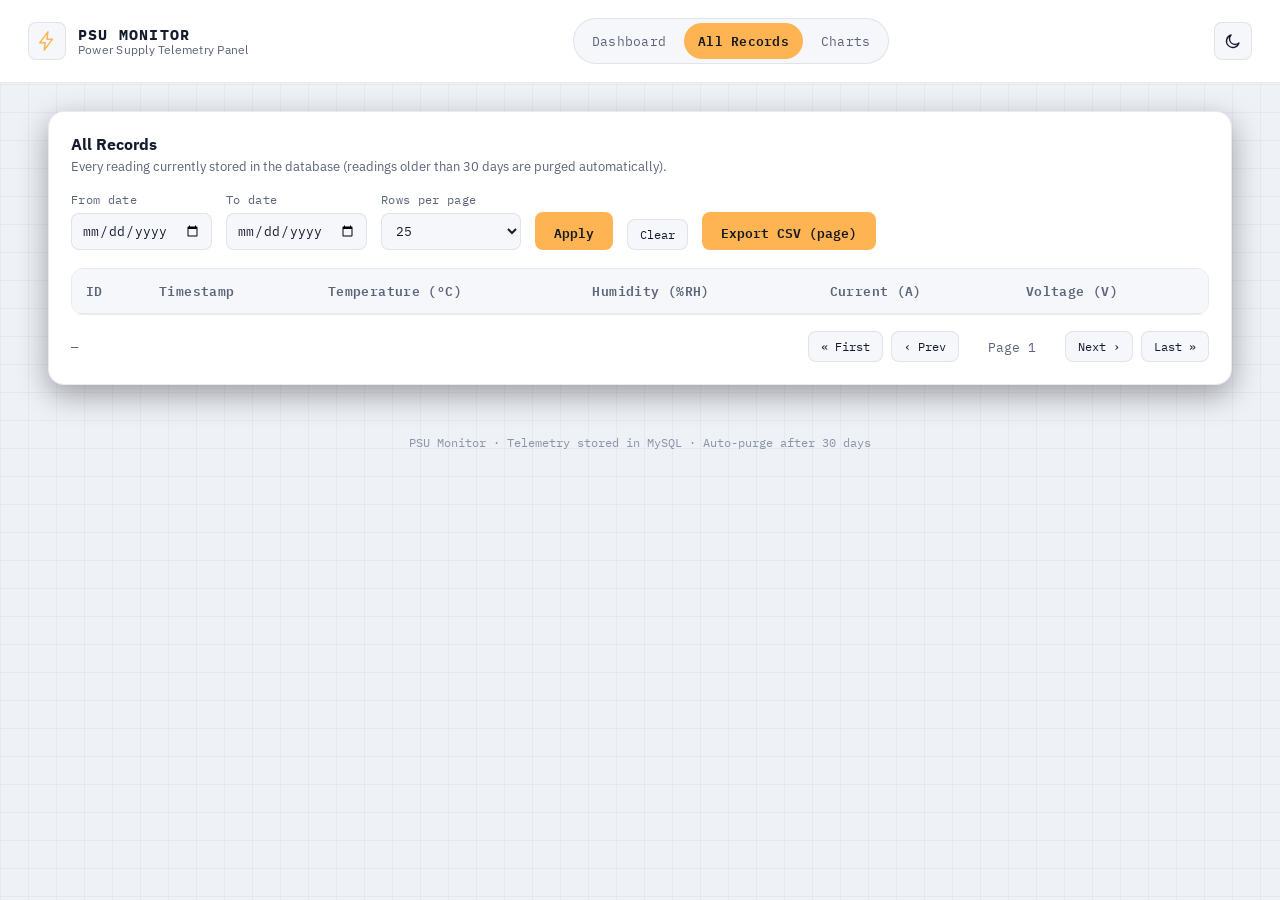
<file: coolroom_WEB/power-monitor/records.html>
<!DOCTYPE html>
<html lang="en" data-theme="dark">
<head>
<meta charset="UTF-8">
<meta name="viewport" content="width=device-width, initial-scale=1.0">
<title>All Records — PSU Monitor</title>

<link rel="preconnect" href="https://fonts.googleapis.com">
<link rel="preconnect" href="https://fonts.gstatic.com" crossorigin>
<link href="https://fonts.googleapis.com/css2?family=IBM+Plex+Mono:wght@400;500;600;700&family=IBM+Plex+Sans:wght@400;500;600;700&display=swap" rel="stylesheet">

<link rel="stylesheet" href="css/style.css">
</head>
<body>

<div class="scan-overlay" aria-hidden="true"></div>

<header class="topbar">
  <div class="brand">
    <span class="brand-mark" aria-hidden="true">
      <svg viewBox="0 0 24 24" width="22" height="22" fill="none" stroke="currentColor" stroke-width="1.6">
        <path d="M13 2 4 14h6l-1 8 9-12h-6l1-8Z" stroke-linejoin="round" stroke-linecap="round"/>
      </svg>
    </span>
    <div class="brand-text">
      <span class="brand-title">PSU MONITOR</span>
      <span class="brand-sub">Power Supply Telemetry Panel</span>
    </div>
  </div>

  <nav class="site-nav" aria-label="Site sections">
    <a href="index.html" class="nav-link">Dashboard</a>
    <a href="records.html" class="nav-link active">All Records</a>
    <a href="charts.html" class="nav-link">Charts</a>
  </nav>

  <div class="topbar-right">
    <button class="theme-toggle" id="themeToggle" type="button" aria-label="Toggle dark and light mode" title="Toggle theme">
      <svg class="icon-sun" viewBox="0 0 24 24" width="18" height="18" fill="none" stroke="currentColor" stroke-width="1.8">
        <circle cx="12" cy="12" r="4.2"/>
        <path d="M12 2.5v2M12 19.5v2M4.2 4.2l1.5 1.5M18.3 18.3l1.5 1.5M2.5 12h2M19.5 12h2M4.2 19.8l1.5-1.5M18.3 5.7l1.5-1.5" stroke-linecap="round"/>
      </svg>
      <svg class="icon-moon" viewBox="0 0 24 24" width="18" height="18" fill="none" stroke="currentColor" stroke-width="1.8">
        <path d="M20 14.5A8.5 8.5 0 1 1 9.5 4 6.8 6.8 0 0 0 20 14.5Z" stroke-linejoin="round"/>
      </svg>
    </button>
  </div>
</header>

<main class="dashboard">

  <section class="records-panel" aria-label="All stored readings">
    <div class="records-head">
      <h2>All Records</h2>
      <p class="records-sub">Every reading currently stored in the database (readings older than 30 days are purged automatically).</p>
    </div>

    <div class="records-filters">
      <div class="control-group">
        <label for="filterFrom">From date</label>
        <input type="date" id="filterFrom">
      </div>

      <div class="control-group">
        <label for="filterTo">To date</label>
        <input type="date" id="filterTo">
      </div>

      <div class="control-group">
        <label for="perPage">Rows per page</label>
        <select id="perPage">
          <option value="10">10</option>
          <option value="25" selected>25</option>
          <option value="50">50</option>
          <option value="100">100</option>
        </select>
      </div>

      <button class="btn-primary" id="applyFilters" type="button">Apply</button>
      <button class="page-btn" id="clearFilters" type="button">Clear</button>
      <button class="btn-primary" id="exportCsv" type="button">Export CSV (page)</button>
    </div>

    <div class="table-scroll">
      <table class="records-table">
        <thead>
          <tr>
            <th>ID</th>
            <th>Timestamp</th>
            <th>Temperature (°C)</th>
            <th>Humidity (%RH)</th>
            <th>Current (A)</th>
            <th>Voltage (V)</th>
          </tr>
        </thead>
        <tbody id="recordsBody"></tbody>
      </table>
      <div class="table-empty" id="recordsEmpty" style="display:none;">No records match this filter.</div>
    </div>

    <div class="pagination-bar">
      <span class="pagination-info" id="paginationInfo">—</span>
      <div class="pagination-controls">
        <button class="page-btn" id="firstPageBtn" type="button">« First</button>
        <button class="page-btn" id="prevPageBtn" type="button">‹ Prev</button>
        <span class="page-indicator" id="pageIndicator">Page 1</span>
        <button class="page-btn" id="nextPageBtn" type="button">Next ›</button>
        <button class="page-btn" id="lastPageBtn" type="button">Last »</button>
      </div>
    </div>
  </section>

</main>

<footer class="footer">
  <span>PSU Monitor · Telemetry stored in MySQL · Auto-purge after 30 days</span>
</footer>

<script src="js/theme.js"></script>
<script src="js/records.js"></script>
</body>
</html>
</file>
<file: coolroom_WEB/power-monitor/css/style.css>
/* =========================================================
   PSU MONITOR — design tokens
   Instrument-panel aesthetic: dark navy chassis, phosphor
   amber / cyan / red / blue readouts, monospaced digits.
   ========================================================= */

:root {
  --font-mono: 'IBM Plex Mono', ui-monospace, SFMono-Regular, monospace;
  --font-sans: 'IBM Plex Sans', -apple-system, BlinkMacSystemFont, sans-serif;

  --accent-temp:   #FF7A66;
  --accent-hum:    #5B9DFF;
  --accent-current:#FFB454;
  --accent-volt:   #4FD1C5;

  --radius-lg: 16px;
  --radius-md: 12px;
  --radius-sm: 8px;

  --shadow-soft: 0 10px 30px rgba(0,0,0,0.35);
  --transition: 180ms ease;
}

/* ---- Dark theme (default) ---- */
[data-theme="dark"] {
  --bg: #0B1120;
  --bg-grid: rgba(255,255,255,0.035);
  --panel: #121A2E;
  --panel-alt: #171F36;
  --border: rgba(255,255,255,0.09);
  --text: #E7ECF3;
  --text-dim: #8B96AB;
  --text-faint: #5C6580;
  --track: rgba(255,255,255,0.08);
  --glow-mix: screen;
}

/* ---- Light theme ---- */
[data-theme="light"] {
  --bg: #EEF1F6;
  --bg-grid: rgba(15,23,42,0.035);
  --panel: #FFFFFF;
  --panel-alt: #F5F7FB;
  --border: rgba(15,23,42,0.09);
  --text: #141B2D;
  --text-dim: #5B6478;
  --text-faint: #8A93A8;
  --track: rgba(15,23,42,0.08);
  --glow-mix: multiply;
}

* { box-sizing: border-box; }

html, body {
  margin: 0;
  padding: 0;
  background: var(--bg);
  color: var(--text);
  font-family: var(--font-sans);
  transition: background var(--transition), color var(--transition);
}

body {
  background-image:
    linear-gradient(var(--bg-grid) 1px, transparent 1px),
    linear-gradient(90deg, var(--bg-grid) 1px, transparent 1px);
  background-size: 28px 28px;
  min-height: 100vh;
}

::selection { background: var(--accent-current); color: #14181f; }

button { font-family: inherit; }

/* subtle CRT-ish scanline overlay, purely decorative, very low opacity */
.scan-overlay {
  position: fixed;
  inset: 0;
  pointer-events: none;
  z-index: 999;
  background: repeating-linear-gradient(
    to bottom,
    rgba(255,255,255,0.015) 0px,
    rgba(255,255,255,0.015) 1px,
    transparent 1px,
    transparent 3px
  );
  mix-blend-mode: var(--glow-mix);
  opacity: .5;
}

/* =========================================================
   Topbar
   ========================================================= */

.topbar {
  display: flex;
  align-items: center;
  justify-content: space-between;
  padding: 18px 28px;
  border-bottom: 1px solid var(--border);
  background: var(--panel);
  position: sticky;
  top: 0;
  z-index: 20;
  flex-wrap: wrap;
  row-gap: 12px;
}

.brand { display: flex; align-items: center; gap: 12px; }

.brand-mark {
  display: flex;
  align-items: center;
  justify-content: center;
  width: 38px;
  height: 38px;
  border-radius: var(--radius-sm);
  background: var(--panel-alt);
  border: 1px solid var(--border);
  color: var(--accent-current);
}

.brand-text { display: flex; flex-direction: column; line-height: 1.15; }

.brand-title {
  font-family: var(--font-mono);
  font-weight: 700;
  font-size: 15px;
  letter-spacing: 0.08em;
}

.brand-sub {
  font-size: 11.5px;
  color: var(--text-dim);
  letter-spacing: 0.02em;
}

.topbar-right { display: flex; align-items: center; gap: 14px; }

.site-nav {
  display: flex;
  align-items: center;
  gap: 4px;
  background: var(--panel-alt);
  border: 1px solid var(--border);
  border-radius: 999px;
  padding: 4px;
}

.nav-link {
  font-family: var(--font-mono);
  font-size: 12.5px;
  letter-spacing: 0.02em;
  color: var(--text-dim);
  text-decoration: none;
  padding: 7px 14px;
  border-radius: 999px;
  transition: background var(--transition), color var(--transition);
}

.nav-link:hover { color: var(--text); }

.nav-link.active {
  background: var(--accent-current);
  color: #14181f;
  font-weight: 600;
}

.live-indicator {
  display: flex;
  align-items: center;
  gap: 8px;
  padding: 7px 12px;
  border-radius: 999px;
  background: var(--panel-alt);
  border: 1px solid var(--border);
  font-family: var(--font-mono);
  font-size: 12px;
  color: var(--text-dim);
}

.live-dot {
  width: 7px;
  height: 7px;
  border-radius: 50%;
  background: var(--accent-volt);
  box-shadow: 0 0 8px var(--accent-volt);
  animation: pulse 1.8s ease-in-out infinite;
}

@keyframes pulse {
  0%, 100% { opacity: 1; transform: scale(1); }
  50% { opacity: .45; transform: scale(0.8); }
}

.live-label { color: var(--accent-volt); font-weight: 600; letter-spacing: 0.06em; }
.live-time { color: var(--text-faint); }

.theme-toggle {
  display: flex;
  align-items: center;
  justify-content: center;
  width: 38px;
  height: 38px;
  border-radius: var(--radius-sm);
  border: 1px solid var(--border);
  background: var(--panel-alt);
  color: var(--text);
  cursor: pointer;
  transition: border-color var(--transition), color var(--transition);
}
.theme-toggle:hover { border-color: var(--accent-current); color: var(--accent-current); }
.theme-toggle:focus-visible { outline: 2px solid var(--accent-current); outline-offset: 2px; }

.icon-moon { display: none; }
[data-theme="light"] .icon-sun { display: none; }
[data-theme="light"] .icon-moon { display: block; }

/* =========================================================
   Layout
   ========================================================= */

.dashboard {
  max-width: 1240px;
  margin: 0 auto;
  padding: 28px;
  display: flex;
  flex-direction: column;
  gap: 26px;
}

/* =========================================================
   Readout cards
   ========================================================= */

.readouts {
  display: grid;
  grid-template-columns: repeat(4, 1fr);
  gap: 16px;
}

.readout-card {
  background: var(--panel);
  border: 1px solid var(--border);
  border-radius: var(--radius-lg);
  padding: 18px 20px;
  box-shadow: var(--shadow-soft);
  position: relative;
  overflow: hidden;
}

.readout-card::before {
  content: "";
  position: absolute;
  top: 0; left: 0; right: 0;
  height: 2px;
  background: var(--card-accent, var(--accent-current));
  opacity: .85;
}

.readout-card[data-metric="temperature"] { --card-accent: var(--accent-temp); }
.readout-card[data-metric="humidity"]    { --card-accent: var(--accent-hum); }
.readout-card[data-metric="current"]     { --card-accent: var(--accent-current); }
.readout-card[data-metric="voltage"]     { --card-accent: var(--accent-volt); }

.readout-head {
  display: flex;
  align-items: center;
  justify-content: space-between;
  margin-bottom: 14px;
}

.readout-label {
  font-size: 13px;
  color: var(--text-dim);
  letter-spacing: 0.02em;
}

.readout-chip {
  font-family: var(--font-mono);
  font-size: 10.5px;
  font-weight: 700;
  letter-spacing: 0.06em;
  padding: 3px 8px;
  border-radius: 999px;
  color: #12161f;
  background: var(--card-accent, var(--accent-current));
}

.readout-value {
  display: flex;
  align-items: baseline;
  gap: 6px;
}

.value-number {
  font-family: var(--font-mono);
  font-size: 38px;
  font-weight: 600;
  color: var(--text);
  font-variant-numeric: tabular-nums;
}

.value-unit {
  font-family: var(--font-mono);
  font-size: 14px;
  color: var(--text-dim);
}

.readout-foot {
  margin-top: 10px;
  font-family: var(--font-mono);
  font-size: 11px;
  color: var(--text-faint);
}

/* =========================================================
   Gauge cards
   ========================================================= */

.gauges {
  display: grid;
  grid-template-columns: repeat(4, 1fr);
  gap: 16px;
}

@media (max-width: 1180px) {
  .gauges { grid-template-columns: 1fr 1fr; }
}

@media (max-width: 620px) {
  .gauges { grid-template-columns: 1fr; }
}

.gauge-card {
  background: var(--panel);
  border: 1px solid var(--border);
  border-radius: var(--radius-lg);
  padding: 20px;
  box-shadow: var(--shadow-soft);
}

.gauge-card-head {
  display: flex;
  align-items: center;
  justify-content: space-between;
  margin-bottom: 6px;
  flex-wrap: wrap;
  gap: 10px;
}

.gauge-card-head h2 {
  font-size: 15px;
  margin: 0;
  font-weight: 600;
}

.view-switch {
  display: inline-flex;
  background: var(--panel-alt);
  border: 1px solid var(--border);
  border-radius: 999px;
  padding: 3px;
  gap: 2px;
}

.view-btn {
  border: none;
  background: transparent;
  color: var(--text-dim);
  font-size: 11.5px;
  font-family: var(--font-mono);
  padding: 5px 12px;
  border-radius: 999px;
  cursor: pointer;
  transition: background var(--transition), color var(--transition);
}

.view-btn:hover { color: var(--text); }

.view-btn.active {
  background: var(--accent-current);
  color: #14181f;
  font-weight: 600;
}

.gauge-card[data-gauge="temperature"] .view-btn.active { background: var(--accent-temp); }
.gauge-card[data-gauge="humidity"] .view-btn.active    { background: var(--accent-hum); }
.gauge-card[data-gauge="voltage"] .view-btn.active     { background: var(--accent-volt); }

.gauge-card[data-gauge="temperature"] .gauge-center-value { color: var(--accent-temp); }
.gauge-card[data-gauge="humidity"] .gauge-center-value    { color: var(--accent-hum); }
.gauge-card[data-gauge="current"] .gauge-center-value     { color: var(--accent-current); }
.gauge-card[data-gauge="voltage"] .gauge-center-value     { color: var(--accent-volt); }

.gauge-body {
  position: relative;
  display: flex;
  align-items: center;
  justify-content: center;
  min-height: 220px;
}

.gauge-center {
  position: absolute;
  top: 60%;
  left: 50%;
  transform: translate(-50%, -50%);
  display: flex;
  flex-direction: column;
  align-items: center;
  pointer-events: none;
}

.gauge-center-value {
  font-family: var(--font-mono);
  font-size: 30px;
  font-weight: 700;
  font-variant-numeric: tabular-nums;
}

.gauge-center-unit {
  font-family: var(--font-mono);
  font-size: 12px;
  color: var(--text-dim);
}

/* =========================================================
   History explorer
   ========================================================= */

.history {
  background: var(--panel);
  border: 1px solid var(--border);
  border-radius: var(--radius-lg);
  padding: 22px;
  box-shadow: var(--shadow-soft);
}

.history-head h2 {
  margin: 0 0 4px;
  font-size: 16px;
}

.history-sub {
  margin: 0 0 18px;
  font-size: 12.5px;
  color: var(--text-dim);
}

.history-controls {
  display: flex;
  flex-wrap: wrap;
  align-items: end;
  gap: 14px;
  margin-bottom: 18px;
}

.control-group {
  display: flex;
  flex-direction: column;
  gap: 6px;
}

.control-group label {
  font-size: 11.5px;
  color: var(--text-dim);
  font-family: var(--font-mono);
  letter-spacing: 0.03em;
}

.control-group input,
.control-group select {
  font-family: var(--font-mono);
  font-size: 13px;
  padding: 8px 10px;
  border-radius: var(--radius-sm);
  border: 1px solid var(--border);
  background: var(--panel-alt);
  color: var(--text);
  min-width: 140px;
}

.control-group input:focus,
.control-group select:focus {
  outline: 2px solid var(--accent-current);
  outline-offset: 1px;
}

.btn-primary {
  font-family: var(--font-mono);
  font-size: 13px;
  font-weight: 600;
  padding: 9px 18px;
  border-radius: var(--radius-sm);
  border: 1px solid transparent;
  background: var(--accent-current);
  color: #14181f;
  cursor: pointer;
  height: 38px;
  transition: filter var(--transition);
}

.btn-primary:hover { filter: brightness(1.08); }
.btn-primary:focus-visible { outline: 2px solid var(--text); outline-offset: 2px; }

.history-chart-wrap {
  position: relative;
  min-height: 280px;
}

.history-empty {
  display: none;
  position: absolute;
  inset: 0;
  align-items: center;
  justify-content: center;
  color: var(--text-faint);
  font-family: var(--font-mono);
  font-size: 13px;
}

.history-chart-wrap.is-empty .history-empty { display: flex; }
.history-chart-wrap.is-empty canvas { visibility: hidden; }

/* =========================================================
   Records page — filter bar, table, pagination
   ========================================================= */

.records-panel {
  background: var(--panel);
  border: 1px solid var(--border);
  border-radius: var(--radius-lg);
  padding: 22px;
  box-shadow: var(--shadow-soft);
}

.records-head h2 { margin: 0 0 4px; font-size: 16px; }
.records-sub { margin: 0 0 18px; font-size: 12.5px; color: var(--text-dim); }

.records-filters {
  display: flex;
  flex-wrap: wrap;
  align-items: end;
  gap: 14px;
  margin-bottom: 18px;
}

.table-scroll {
  overflow-x: auto;
  border: 1px solid var(--border);
  border-radius: var(--radius-md);
}

.records-table {
  width: 100%;
  border-collapse: collapse;
  font-family: var(--font-mono);
  font-size: 12.5px;
  min-width: 640px;
}

.records-table thead th {
  position: sticky;
  top: 0;
  background: var(--panel-alt);
  color: var(--text-dim);
  text-align: left;
  padding: 11px 14px;
  font-weight: 600;
  letter-spacing: 0.03em;
  border-bottom: 1px solid var(--border);
  white-space: nowrap;
}

.records-table tbody td {
  padding: 10px 14px;
  border-bottom: 1px solid var(--border);
  color: var(--text);
  white-space: nowrap;
}

.records-table tbody tr:hover { background: var(--panel-alt); }
.records-table tbody tr:last-child td { border-bottom: none; }

.cell-temp   { color: var(--accent-temp); }
.cell-hum    { color: var(--accent-hum); }
.cell-current{ color: var(--accent-current); }
.cell-volt   { color: var(--accent-volt); }

.table-empty {
  padding: 40px 14px;
  text-align: center;
  color: var(--text-faint);
  font-family: var(--font-mono);
  font-size: 13px;
}

.pagination-bar {
  display: flex;
  align-items: center;
  justify-content: space-between;
  flex-wrap: wrap;
  gap: 12px;
  margin-top: 16px;
}

.pagination-info {
  font-family: var(--font-mono);
  font-size: 12px;
  color: var(--text-dim);
}

.pagination-controls {
  display: flex;
  align-items: center;
  gap: 8px;
}

.page-btn {
  font-family: var(--font-mono);
  font-size: 12px;
  padding: 7px 12px;
  border-radius: var(--radius-sm);
  border: 1px solid var(--border);
  background: var(--panel-alt);
  color: var(--text);
  cursor: pointer;
  transition: border-color var(--transition), color var(--transition);
}

.page-btn:hover:not(:disabled) { border-color: var(--accent-current); color: var(--accent-current); }
.page-btn:disabled { opacity: .4; cursor: not-allowed; }

.page-indicator {
  font-family: var(--font-mono);
  font-size: 12.5px;
  color: var(--text-dim);
  min-width: 90px;
  text-align: center;
}

/* =========================================================
   Charts page — one card per metric, full range
   ========================================================= */

.range-charts {
  display: grid;
  grid-template-columns: repeat(2, 1fr);
  gap: 16px;
}

@media (max-width: 900px) {
  .range-charts { grid-template-columns: 1fr; }
}

.range-chart-card {
  background: var(--panel);
  border: 1px solid var(--border);
  border-radius: var(--radius-lg);
  padding: 20px;
  box-shadow: var(--shadow-soft);
}

.range-chart-head {
  display: flex;
  align-items: center;
  justify-content: space-between;
  margin-bottom: 12px;
  flex-wrap: wrap;
  gap: 10px;
}

.range-chart-head h2 { margin: 0; font-size: 15px; }

.range-chart-wrap {
  position: relative;
  min-height: 220px;
}

/* =========================================================
   Footer
   ========================================================= */

.footer {
  text-align: center;
  padding: 22px;
  color: var(--text-faint);
  font-family: var(--font-mono);
  font-size: 11.5px;
}

/* =========================================================
   Responsive
   ========================================================= */

@media (max-width: 980px) {
  .readouts { grid-template-columns: repeat(2, 1fr); }
}

@media (max-width: 560px) {
  .readouts { grid-template-columns: 1fr; }
  .topbar { padding: 14px 16px; }
  .dashboard { padding: 16px; }
  .history-controls { flex-direction: column; align-items: stretch; }
  .control-group input, .control-group select { min-width: 0; width: 100%; }
}

@media (prefers-reduced-motion: reduce) {
  .live-dot { animation: none; }
  * { transition: none !important; }
}
</file>
